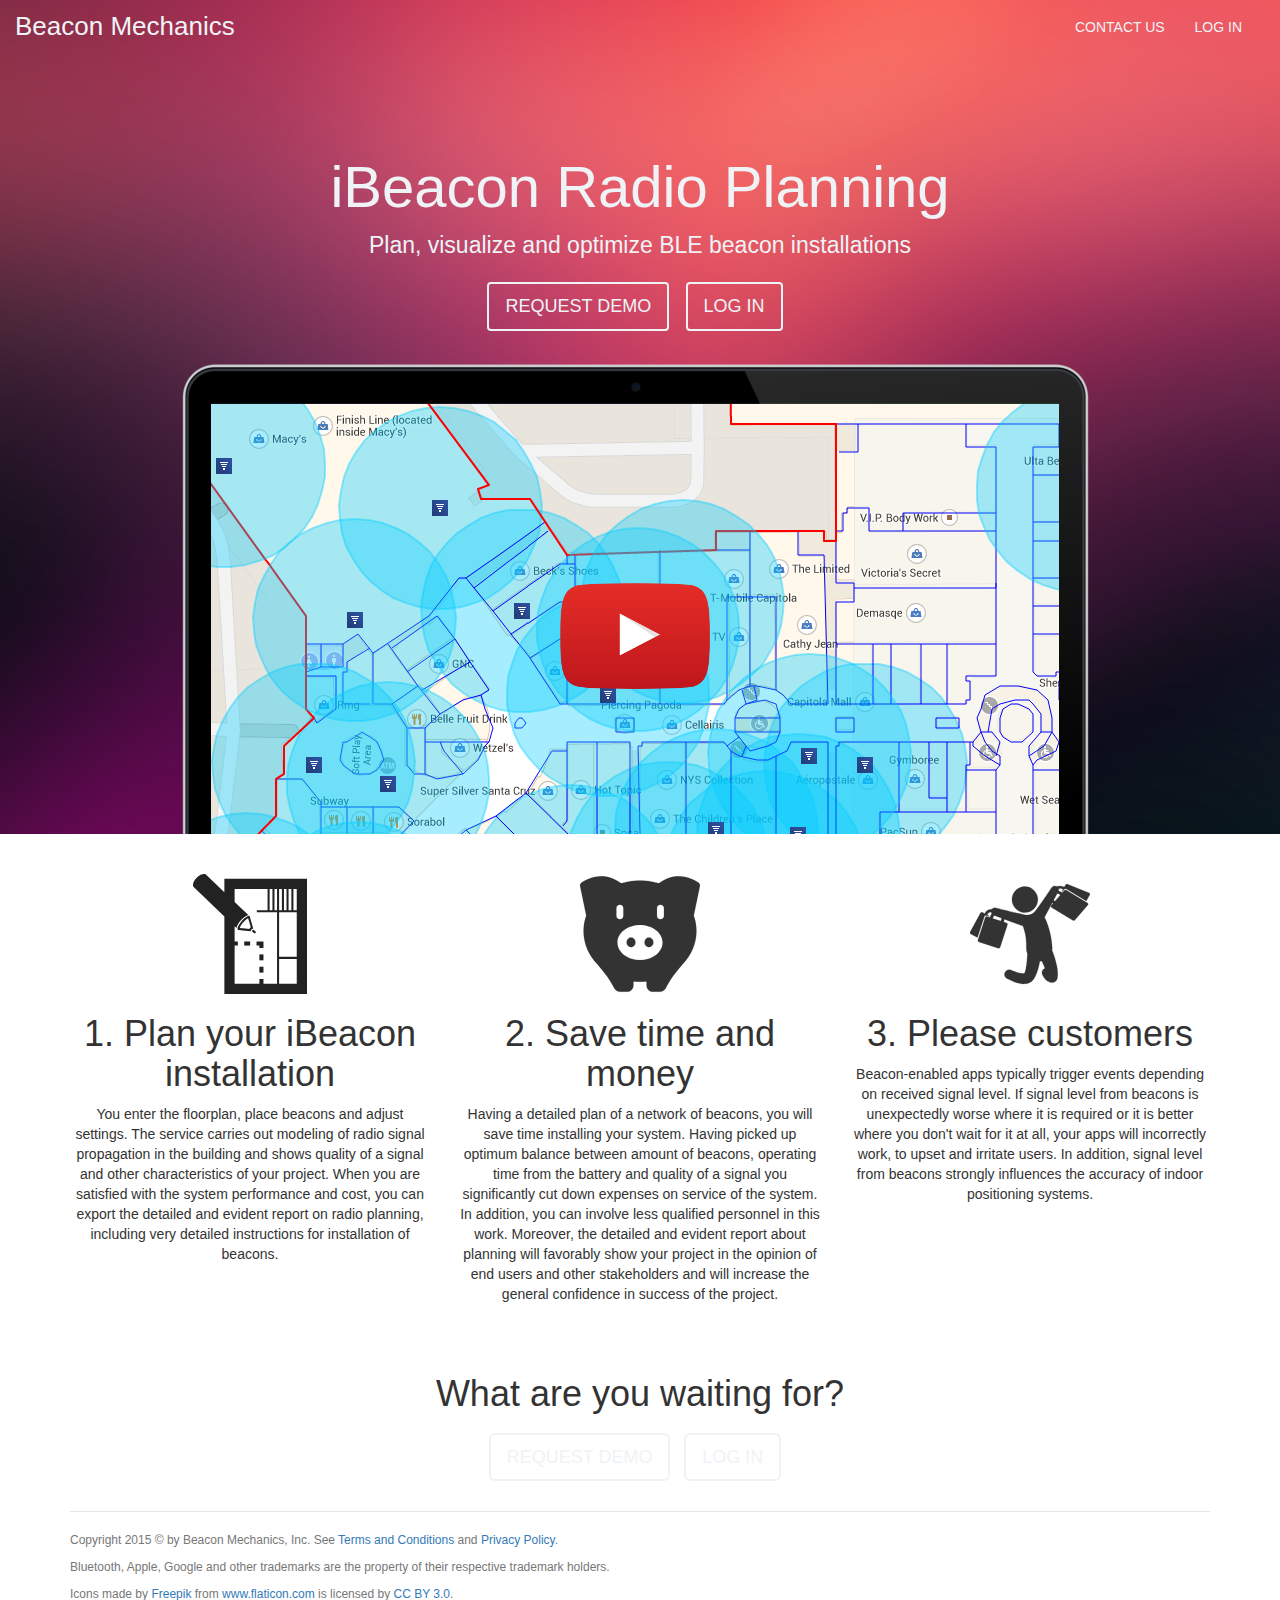
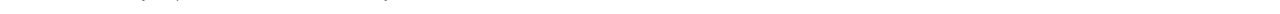
<file: beaconmech/index.html>
<!DOCTYPE html>
<html lang="en"><head><meta http-equiv="Content-Type" content="text/html; charset=UTF-8">
    <meta charset="utf-8">
    <meta http-equiv="X-UA-Compatible" content="IE=edge">
    <meta name="viewport" content="width=device-width, initial-scale=1">
 
    <meta name="description" content="">
    <meta name="author" content="Beacon Mechanics Inc.">
    <link rel="icon" href="favicon.ico">

    <title>Beacon Mechanics - BLE Beacons Radio Planning</title>

    <link href="./css/bootstrap.min.css" rel="stylesheet">
    <link href="./css/style.css" rel="stylesheet">
	
	<script type="text/javascript" src="js/jquery-1.11.2.min.js"></script>
    <script type="text/javascript" src="js/bootstrap.min.js"></script>

    <!-- HTML5 shim and Respond.js for IE8 support of HTML5 elements and media queries -->
    <!--[if lt IE 9]>
      <script src="https://oss.maxcdn.com/html5shiv/3.7.2/html5shiv.min.js"></script>
      <script src="https://oss.maxcdn.com/respond/1.4.2/respond.min.js"></script>
    <![endif]-->
  </head>

  <body id="landing">
    <div class="topmenu-landing"> 
      <div class="container-fluid">
        <div class="navigation-name">Beacon Mechanics</div>
        <div class="navigation-bar navigation-bar-right">
            <a class="btn btn-link" href="mailto:hello@beaconmech.com"  role="button">Contact us</a>
            <a class="btn btn-link" data-toggle="modal" data-target="#modal-login" href="#"  role="button">Log in</a>
        </div>
      </div>
    </div>

    <div id="hero" class="static-header">
      <div class="text-heading">
        <h1>iBeacon Radio Planning</h1>
        <p>Plan, visualize and optimize BLE beacon installations</p>
        <p>
          <a class="btn" data-toggle="modal" data-target="#modal-invite" href="#" role="button">Request demo</a>
          <a class="btn" data-toggle="modal" data-target="#modal-login" href="#" role="button">Log in</a>
        </p>
      </div>

      <div class="video-wrapper">
        <div class="container">
          <a href="http://youtube.com" target="blank">
            <img src="./img/macbook-air-transparent-background.png" class="img-responsive"/> 
          </a>
        </div>
      </div>
    </div>


    <div class="container">
      <div class="row">

      <div class="col-sm-4 feature-header">
        <img src="img/plan.svg" height="120px"/>
        <h2>1. Plan your iBeacon installation</h2>
        <p>You enter the floorplan, place beacons and adjust settings. The service carries out modeling of radio signal propagation in the building and shows quality of a signal and other characteristics of your project. When you are satisfied with the system performance and cost, you can export the detailed and evident report on radio planning, including very detailed instructions for installation of beacons.</p>
      </div>

      <div class="col-sm-4 feature-header">
        <img src="img/piggy.svg" height="120px"/>
        <h2>2. Save time and money</h2>
        <p> Having a detailed plan of a network of beacons, you will save time installing your system. Having picked up optimum balance between amount of beacons, operating time from the battery and quality of a signal you significantly cut down expenses on service of the system. In addition, you can involve less qualified personnel in this work. Moreover, the detailed and evident report about planning will favorably show your project in the opinion of end users and other stakeholders and will increase the general confidence in success of the project.</p>
      </div>

      <div class="col-sm-4 feature-header">
        <img src="img/happy.svg" height="120px"/>
        <h2>3. Please customers</h2>
        <p>Beacon-enabled apps typically trigger events depending on received signal level. If signal level from beacons is unexpectedly worse where it is required or it is better where you don't wait for it at all, your apps will incorrectly work, to upset and irritate users. In addition, signal level from beacons strongly influences the accuracy of indoor positioning systems.</p>
      </div>

      </div> <!-- row -->

      <div class="row">
        <div class="col-sm-12 feature-header">
        <h2>What are you waiting for?</h2>
          <a class="btn btn-lg" data-toggle="modal" data-target="#modal-invite" href="#" role="button">Request demo</a>
          <a class="btn btn-lg" data-toggle="modal" data-target="#modal-login" href="#" role="button">Log in</a>
        </div>
      </div> <!-- row -->

      <footer class="footer">
        <p>Copyright 2015 © by Beacon Mechanics, Inc. See <a href="#">Terms and Conditions</a> and <a href="#">Privacy Policy</a>.</p>
        <p>Bluetooth, Apple, Google and other trademarks are the property of their respective trademark holders.</p>
        <p>Icons made by <a href="http://www.flaticon.com/authors/freepik" title="Freepik">Freepik</a> from <a href="http://www.flaticon.com" title="Flaticon">www.flaticon.com</a> is licensed by <a href="http://creativecommons.org/licenses/by/3.0/" title="Creative Commons BY 3.0">CC BY 3.0</a>.</p>
      </footer>
  </div>

	<!-- Login dialog -->
	<div class="modal fade" tabindex="-1" role="dialog" aria-labelledby="modal-login" aria-hidden="true" id="modal-login">
	  <div class="modal-dialog modal-sm">
	    <div class="modal-content">
	      
		<form id="login-form" action="/login" method="post">
	      <div class="modal-header">
	        <button type="button" class="close" data-dismiss="modal" aria-label="Close"><span aria-hidden="true">&times;</span></button>
	        <h4 class="modal-title">Welcome Back!</h4>
	      </div>

	      <div class="modal-body">
	     	<div class="form-group">
	     		<input class="form-control" placeholder="Email" id="login-form-username" type="text" />
	     	</div>
	     	<div class="form-group">
	     		<input class="form-control" placeholder="Password" id="login-form-password" type="text" />
	     	</div>
	     	<div class="checkbox">
	     	<label>
	     		<input id="login-form-remember" value="1" checked="checked" type="checkbox">
	     		Remember me
	     	</label>
	     	</div>

	     	<a href="./user.html" class="btn btn-primary">Log in</a>
        <button type="button" class="btn btn-default" data-dismiss="modal">Cancel</button>
	      </div>
	    </form>
	    </div>
	  </div>
	</div><!-- /.modal -->

	<!-- Request invite dialog -->
	<div class="modal fade" tabindex="-1" role="dialog" aria-hidden="true" id="modal-invite">
	  <div class="modal-dialog modal-sm">
	    <div class="modal-content">
	      
		<form id="login-form" action="/invite" method="post">
	      <div class="modal-header">
	        <button type="button" class="close" data-dismiss="modal" aria-label="Close"><span aria-hidden="true">&times;</span></button>
	        <h4 class="modal-title">Request Demo</h4>
	      </div>

	      <div class="modal-body">
	        
	        <p>Provide your name and corporate e-mail and we will contact you soon to confirm your Beacon Mechanics invite.</p>

	        <div class="form-group">
	      		<label for="invite-form-name">Name</label>
	     		<input class="form-control" placeholder="Enter your name" id="invite-form-name" type="text" />
	     	</div>
	     	<div class="form-group">
	     		<label for="invite-form-email">E-mail</label>
	     		<input class="form-control" placeholder="Enter your corporate e-mail" id="login-form-email" type="text" />
	     	</div>

			<p>By requesting access to Beacon Mechanics services you accept <a href="#">Terms and Conditions</a> and <a href="#">Privacy Policy</a></p>
	     	
	     	<input class="btn btn-primary" type="submit" value="Submit request">
	      	<button type="button" class="btn btn-default" data-dismiss="modal">Cancel</button>
	      </div>
	    </form>
	    </div>
	  </div>
	</div><!-- /.modal -->

	<!-- video dialog -->
	<!-- TODO -->	

    <!-- IE10 viewport hack for Surface/desktop Windows 8 bug -->
    <script src="./js/ie10-viewport-bug-workaround.js"></script>
  

</body></html>
</file>
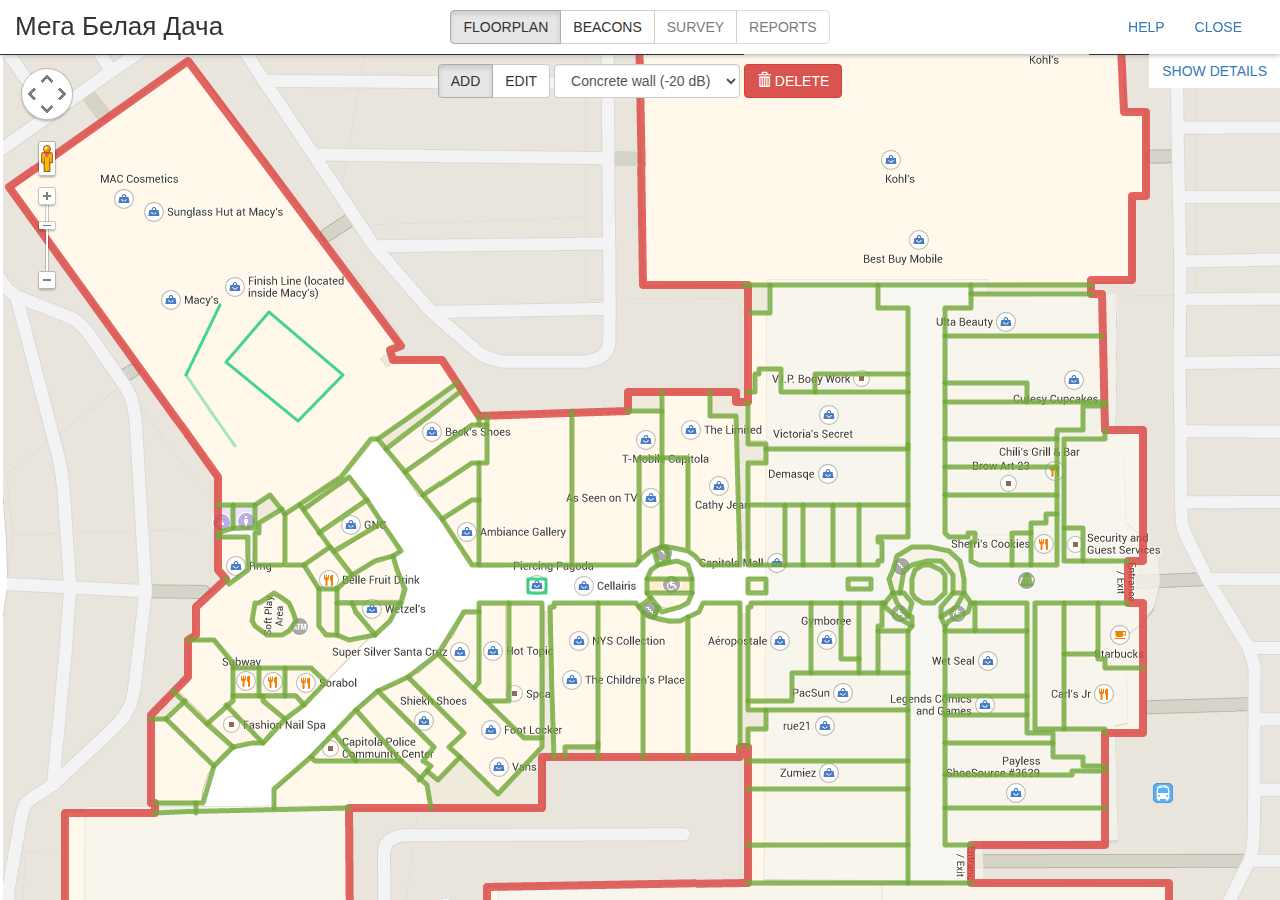
<file: beaconmech/project.html>
<!DOCTYPE html>
<html lang="en"><head><meta http-equiv="Content-Type" content="text/html; charset=UTF-8">
    <meta charset="utf-8">
    <meta http-equiv="X-UA-Compatible" content="IE=edge">
    <meta name="viewport" content="width=device-width, initial-scale=1">
 
    <meta name="description" content="">
    <meta name="author" content="Beacon Mechanics Inc.">
    <link rel="icon" href="favicon.ico">

    <title>Мега Белая Дача - Beacon Mechanics</title>

    <link href="./css/bootstrap.min.css" rel="stylesheet">
    <link href="./css/style.css" rel="stylesheet">
    
    <script type="text/javascript" src="js/jquery-1.11.2.min.js"></script>
    <script type="text/javascript" src="js/bootstrap.min.js"></script>
</head>

<body style="background-image: url('./img/capitola3.png')">

<div class="topmenu">
    <div class="container-fluid">
        <div class="navigation-name">Мега Белая Дача</div> 

        <div class="navigation-bar navigation-bar-right">
            <a class="btn btn-link" href="mailto:support@beaconmech.com" role="button">Help</a>
            <a class="btn btn-link" href="./user.html" role="button">Close</a>
        </div>
    </div>
</div>

<div class="controls-primary">
    <div class="controls-content">
        <div class="btn-group" data-toggle="buttons">
            <label id="floorplanButton" class="btn btn-default active">
                <input type="radio" name="options" id="option1" autocomplete="off" checked>Floorplan   
            </label>
            <label id="beaconsButton" class="btn btn-default">
                <input type="radio" name="options" id="option2" autocomplete="off">Beacons
            </label>
            <label id="beaconsButton" class="btn btn-default" disabled="disabled">
                <input type="radio" name="options" id="option2" autocomplete="off">Survey
            </label>
            <label id="beaconsButton" class="btn btn-default" disabled="disabled">
                <input type="radio" name="options" id="option2" autocomplete="off">Reports
            </label>

        </div>
    </div>
</div>

<div id="floorplanControls" class="controls-secondary">
    <div class="controls-content">
        <form class="form-inline">
        <div class="btn-group" data-toggle="buttons">
            <label class="btn btn-default active">
                <input type="radio" name="options" id="option1" autocomplete="off" checked>Add   
            </label>
            <label class="btn btn-default">
                <input type="radio" name="options" id="option2" autocomplete="off">Edit
            </label>
        </div>

        <select class="form-control">
            <option>Concrete wall (-20 dB)</option>
            <option>Brick wall (-10 dB)</option>
            <option>Light wall (-5 dB)</option>
            <option>Window (-3 dB)</option>
            <option>Door (-5 dB)</option>
        </select>
        <button type="button" class="btn btn-danger"><i class="glyphicon glyphicon-trash"></i> Delete</button>
        </form>
    </div>
</div>

<div id="beaconsControls" class="controls-secondary">
    <div class="controls-content">
        <form class="form-inline">
        
        <div class="btn-group" data-toggle="buttons">
            <label id="beaconsControlButton" class="btn btn-default">
                <input type="radio" name="options" id="option1" autocomplete="off">Beacons   
            </label>
            <label id="circlesControlButton" class="btn btn-default active">
                <input type="radio" name="options" id="option2" autocomplete="off" checked>Circles
            </label>
            <label id="coverageControlButton" class="btn btn-default">
                <input type="radio" name="options" id="option3" autocomplete="off">Coverage   
            </label>
            <label id="rssiControlButton" class="btn btn-default">
                <input type="radio" name="options" id="option4" autocomplete="off">RSSI
            </label>
        </div>
        
        <button type="button" class="btn btn-primary"><i class="glyphicon glyphicon-refresh"></i> Refresh</button>
        </form>
    </div>
</div>

<div id="mapLegend" class="controls-bottom">
    <div class="controls-content">
        <img src="./img/power-heatmap-legend.png" width="300px" />
    </div>
</div>


<div class="sidebar-show">
    <button class="btn btn-link" id="sidebarShowButton">Show Details</button>
</div>

<div id="sidebar">
    <div class="pull-right">
        <button class="btn btn-link" id="sidebarHideButton">Hide details</button>
    </div>
    <hr />
    <div class="sidebar-content">
              <form class="form-horizontal">
              <fieldset>
                
                <table width="100%">
                  <tr>
                    <td width="33%" align="center"><h3>324</h3></td> 
                    <td width="33%" align="center"><h3>70 m</h3></td>
                    <td width="33%" align="center"><h3>4 y</h3></td></tr>
                  <tr>
                        <td align="center">beacons</td>
                        <td align="center">range</td>
                        <td align="center">battery</td>
                  </tr>
                </table>
                <hr/>  
                <table>
                    <tbody>
                    <tr>
                        <td width="38%">Make &amp; Model:</td>
                        <td>
                            <select name="network.cell_type_id" class="form-control ">

                                    <option value="1" selected="">
                                        Estimote model REV.D3.3 Radio Beacon
                                    </option>


                                    <option value="2">
                                        kontakt.io
                                    </option>


                                    <option value="3">
                                        IBKS105 - Version 1.1
                                    </option>

                            </select>
                        </td>
                    </tr>
                    <tr>
                        <td>TX power:</td>
                        <td>
                            <select name="network.tx_power" class="form-control">
                                    <option value="4" selected="">
                                        +4 dBm
                                    </option>
                                    <option value="0">
                                        0 dBm
                                    </option>
                                    <option value="-4">
                                        -4 dBm
                                    </option>
                                    <option value="-8">
                                        -8 dBm
                                    </option>
                                    <option value="-12">
                                        -12 dBm
                                    </option>
                                    <option value="-16">
                                        -16 dBm
                                    </option>
                                    <option value="-20">
                                        -20 dBm
                                    </option>
                                    <option value="-30">
                                        -30 dBm
                                    </option>
                            </select>
                        </td>
                    </tr>
                    <tr>
                        <td>TX interval:</td>
                        <td>

                            <select name="network.tx_interval" class="form-control">
                                    <option value="50">
                                        50 ms
                                    </option>
                                    <option value="100" selected="">
                                        100 ms
                                    </option>
                                    <option value="500">
                                        500 ms
                                    </option>
                                    <option value="1000">
                                        1 s
                                    </option>
                                    <option value="2000">
                                        2 s
                                    </option>
                            </select>

                        </td>
                    </tr>
                    <tr><td>Placement:</td>
                      <td> <select class="form-control">
                                    <option value="1">
                                        Wall
                                    </option>
                                    <option value="2" selected="">
                                        Ceiling
                                    </option>
                      </select></td>
                    </tr>
                    <tr><td>Height, m:</td>
                        <td>    
                            <input type="number" step="any" class="form-control" value="3">
                </td>
                    </tr>
                    
                    </tr>

                    </tbody></table>
        </fieldset>
        </form>
        </div>

        <hr />
    </div>    
</div>
    
</div>


<script type="text/javascript">
    $("#beaconsControls").hide();
    $("#mapLegend").hide();    
    $("#sidebar").hide();

    $("#sidebarHideButton").click(function() {
        $("#sidebar").hide();
    });

    $("#sidebarShowButton").click(function() {
        $("#sidebar").show();
    });

    $("#floorplanButton").click(function() {
        $("#floorplanControls").show();
        $("#beaconsControls").hide();
        $("#mapLegend").hide();
    });

    $("#beaconsButton").click(function() {
        $("#beaconsControls").show();
        $("#floorplanControls").hide();
    });

    $("#rssiControlButton").click(function() {
        $("#mapLegend").show();
    });


</script>

<!-- IE10 viewport hack for Surface/desktop Windows 8 bug -->
<script src="./js/ie10-viewport-bug-workaround.js"></script>
</body>
</html>
</file>
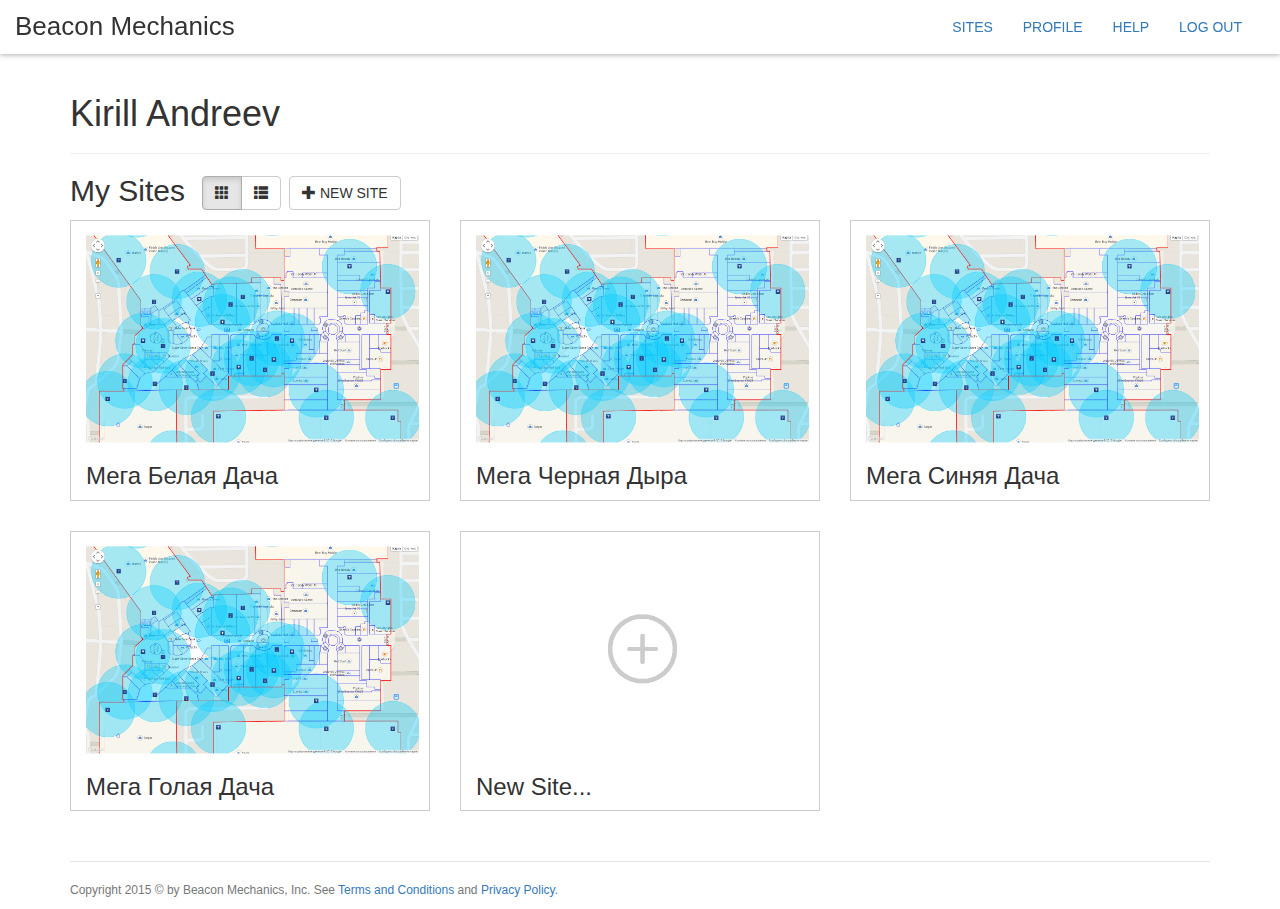
<file: beaconmech/user.html>
<!DOCTYPE html>
<html lang="en"><head><meta http-equiv="Content-Type" content="text/html; charset=UTF-8">
    <meta charset="utf-8">
    <meta http-equiv="X-UA-Compatible" content="IE=edge">
    <meta name="viewport" content="width=device-width, initial-scale=1">
 
    <meta name="description" content="">
    <meta name="author" content="Beacon Mechanics Inc.">
    <link rel="icon" href="favicon.ico">

    <title>Kirill Andreev - Beacon Mechanics</title>

    <link href="./css/bootstrap.min.css" rel="stylesheet">
    <link href="./css/style.css" rel="stylesheet">
    
    <script type="text/javascript" src="js/jquery-1.11.2.min.js"></script>
    <script type="text/javascript" src="js/bootstrap.min.js"></script>
</head>

<body>

<div class="topmenu">
    <div class="container-fluid">
        <div class="navigation-name">Beacon Mechanics</div> 

        <div class="navigation-bar navigation-bar-right">
            <a class="btn btn-link" href="#sitesSection" role="button">Sites</a>
            <a class="btn btn-link" href="#" role="button">Profile</a>
            <a class="btn btn-link" href="mailto:support@beaconmech.com" role="button">Help</a>
            <a class="btn btn-link" href="./index.html" role="button">Log out</a>
        </div>
    </div>
</div>

<div class="page-content">

<div class="container">
    <div class="page-header" id="sitesSection">
        <h1>Kirill Andreev</h1>
    </div>

    <h2>My Sites&nbsp;
        <div class="btn-group" data-toggle="buttons">
            <label id="bb" class="btn btn-default active">
                <input type="radio" name="options" id="option1" autocomplete="off" checked><i class="glyphicon glyphicon-th"></i>   
            </label>
            <label id="qq" class="btn btn-default">
                <input type="radio" name="options" id="option2" autocomplete="off"><i class="glyphicon glyphicon-th-list"></i>   
            </label>
        </div>
        <button class="btn btn-default"><i class="glyphicon glyphicon-plus"></i> New site</button>
    </h2>
    <div class="row">
        <div class="col-md-4">
            <div class="project-preview">
                <a href="./project.html">
                    <img src="./img/capitola2.png"/ width="100%">
                    <h3>Мега Белая Дача</h3>
                </a>
            </div>
        </div>

        <div class="col-md-4">
            <div class="project-preview">
                <a href="./project.html">
                    <img src="./img/capitola2.png"/ width="100%">
                    <h3>Мега Черная Дыра</h3>
                </a>
            </div>
        </div>

        <div class="col-md-4">
            <div class="project-preview">
            <a href="./project.html">
                <img src="./img/capitola2.png"/ width="100%">
                <h3>Мега Синяя Дача</h3>
            </a>
            </div>
        </div>

        <div class="col-md-4">
            <div class="project-preview">
            <a href="./project.html">
                <img src="./img/capitola2.png"/ width="100%">
                <h3>Мега Голая Дача</h3>
            </a>
            </div>
        </div>

        <div class="col-md-4">
            <div class="project-preview">
            <a href="#">
                <img src="./img/new-site-large.png"/ width="100%">
                <h3>New Site...</h3>
            </a>
            </div>
        </div>
    </div>

    <footer class="footer">
        <p>Copyright 2015 © by Beacon Mechanics, Inc. See <a href="#">Terms and Conditions</a> and <a href="#">Privacy Policy</a>.</p>
    </footer>

</div>
</div>

<!-- IE10 viewport hack for Surface/desktop Windows 8 bug -->
<script src="./js/ie10-viewport-bug-workaround.js"></script>
</body>
</html>
</file>
<file: beaconmech/css/style.css>
/* Stub */
body {
}

/* Controls */
.btn { text-transform: uppercase; }

/* Navbar */
.topmenu { 
	display: block; position: fixed; top: 0; left: 0; right: 0; width: 100%; z-index: 99; background-color: white; 
	box-shadow: 0px 1px 5px 0px rgba(100,100,100,0.5); 
}
.navigation-name { 
	display: block; float: left; padding-top: 8px; overflow: hidden; font-size: 21px; 
}
.navigation-bar { 
	padding: 10px; margin: 0; 
}
.navigation-bar-left { 
	display: block; float: left; 
}
.navigation-bar-right { 
	display: block; float: right; 
}

/* Centered controls */
.controls-primary { 
	position: absolute; left: 50%; top: 0px; z-index: 100; display: block; 
}
.controls-secondary { 
	position: absolute; left: 50%; top: 54px; z-index: 90; display: block; 
}

.controls-bottom {
	position: absolute; left: 50%; bottom: 0px; z-index: 90; display: block;
}

.controls-content { 
	position: relative; left: -50%; padding: 10px; background-color: transparent; 
}

/* Sidebar */
.sidebar-show {
	position: absolute; right: 0; top: 54px; z-index: 80; display: block; background-color: white;
}

#sidebar {
	position: absolute; right: 0px; top: 0px; width: 250px; height: 100%; margin: 0; padding-top: 54px; padding-left: 10px; padding-right:10px; z-index: 90; background-color: white;}
}

.sidebar-content {
	font-size: 12px;
}

.sidebar-content .form-control { 
	font-size: 12px; height: 28px; padding: 4px 12px 4px 6px; margin-top: 4px; margin-bottom: 4px; border-radius: 2px;
}

/* User page */
.page-content {
	padding-top:54px;
}

.footer {
	padding-top: 20px; margin-top: 20px; color: #777; border-top: 1px solid #e5e5e5; font-size: 12px;
}

.project-preview {
	padding-left: 15px; padding-right: 10px; margin-bottom: 30px; border: solid 1px #ccc;
}

.project-preview a { 
	color: #333;
}

/* Landing page */
.topmenu-landing {
	display: block; position: absolute; top: 0; left: 0; right: 0; width: 100%; z-index: 99; background-color: transparent; color: #eff3f6;
}

.topmenu-landing a { color: #eff3f6;}
.topmenu-landing a:hover, .topmenu-landing a:active, .topmenu-landing a:focus { color: #eff3f6;}

.static-header {
	background: url("../img/landing-background5.jpg") no-repeat center center; background-size: cover; background-attachment: fixed; position: relative; 
}

.text-heading {
	position: relative; width: 100%; left: 0; right: 0; text-align: center;  color: #eff3f6; padding-top: 64px;
}

.text-heading h1 {
	font-weight: 300; display: block;
}

.text-heading p {
	font-weight: 300; display: block;
}

.text-heading .btn {
	color: #eff3f6; background-color: transparent; border: solid #eff3f6 1px; margin: 10px 10px 10px 0px;
}

.text-heading .btn:hover {
	background-color: #eff3f6; color: #336;
}

.feature-header {
	text-align: center; margin-top: 40px; margin-left: 0px; margin-right: 0px;
}

.feature-header .btn {
	color: #eff3f6; background-color: transparent; border: solid #eff3f6 1px; margin: 10px 10px 10px 0px;
	background: url("../img/landing-background5-small.jpg") no-repeat center center; background-size: cover; background-attachment: fixed;
}

@media screen and (min-width: 768px) {
	.navigation-name {
		height: 54px; width: 400px; font-size: 26px;
	}

	.modal-sm {
		width: 400px;
	}

	.text-heading {
		padding-top: 135px;
	}

	.text-heading h1 {
		font-size: 58px;
	}

	.text-heading p {
		font-size: 23px; 
	}

	.text-heading .btn {
		font-size: 18px; border: solid #eff3f6 2px; padding: 10px 16px;
	}

	.feature-header h2 {
		font-size: 36px;
	}

	.feature-header p {
		font-size: 14px;
	}

	.feature-header .btn {
		font-size: 18px; border: solid #eff3f6 2px; padding: 10px 16px;
	}

}
</file>
